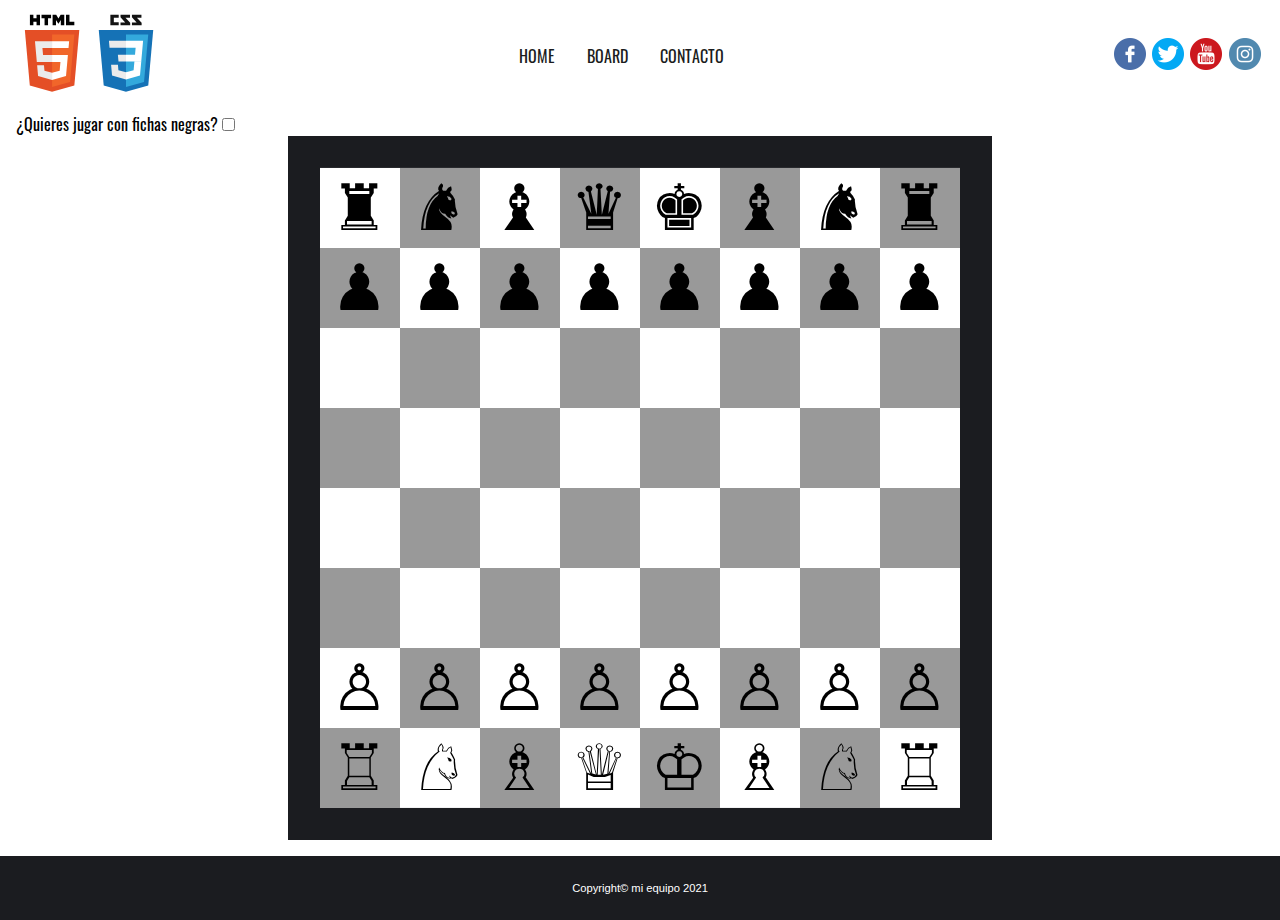
<file: sitio-web/board-page/index-board.html>
<!DOCTYPE html>
<html lang="en">

<head>
    <meta charset="UTF-8">
    <meta http-equiv="X-UA-Compatible" content="IE=edge">
    <meta name="viewport" content="width=device-width, initial-scale=1.0">
    <title>Chess Board</title>
    <link rel="stylesheet" href="stylesheet-board.css">
</head>

<body class="page__container">
    <header class="header__container">
        <img class="main-logo" src="../home-page/assets/img/logo.svg" alt="Html & CSS logo"></img>
        <input type="checkbox" class="checkbox__button" id="toggle__input">
        <label class="toggle__input toggle__input--open" for="toggle__input">&#9776;</label>
        <label class="toggle__input toggle__input--close" for="toggle__input">&#120299;</label>
        <nav class="nav__container">
            <ul class="menu-bar__list">
                <li><a class="menu-bar__item" href="../home-page/assets/index.html">HOME</a></li>
                <li><a class="menu-bar__item" href="./index-board.html">BOARD</a></li>
                <li><a class="menu-bar__item" href="../contact-page/index-contact.html">CONTACTO</a></li>
            </ul>
            <div class="logos__container--aligner">
                <div class="logos__container--social-media">
                    <a href="https://www.facebook.com/">
                    <img class="social-media__logo logo__facebook" src="../home-page/assets/img/fb-logo.png"
                        alt="Facebook logo">
                    </a>
                    <a href="https://www.twitter.com/">
                    <img class="social-media__logo logo__twitter" href="https://www.twitter.com/" src="../home-page/assets/img/twit-logo.png"
                        alt="Twitter logo">
                        </a>
                        <a href="https://www.youtube.com/">
                    <img class="social-media__logo logo__youtube" href="https://www.youtube.com/" src="../home-page/assets/img/yt-logo.png"
                        alt="Youtube logo">
                    </a>
                    <a href="https://www.instagram.com/">
                    <img class="social-media__logo logo__instagram" src="../home-page/assets/img/inst-logo.png"
                        alt="Instagram logo">
                        </a>
                </div>
            </div>
        </nav>
        <nav class="nav__container--desktop">
            <ul class="menu-bar__list">
                <li><a class="menu-bar__item" href="../home-page/assets/index.html">HOME</a></li>
                <li><a class="menu-bar__item" href="./index-board.html">BOARD</a></li>
                <li><a class="menu-bar__item" href="../contact-page/index-contact.html">CONTACTO</a></li>
            </ul>
            <div class="logos__container--aligner">
                <div class="logos__container--social-media">
                    <a href="https://www.facebook.com/">
                    <img class="social-media__logo logo__facebook" src="../home-page/assets/img/fb-logo.png"
                        alt="Facebook logo">
                    </a>
                    <a href="https://www.twitter.com/">
                    <img class="social-media__logo logo__twitter" href="https://www.twitter.com/" src="../home-page/assets/img/twit-logo.png"
                        alt="Twitter logo">
                        </a>
                        <a href="https://www.youtube.com/">
                    <img class="social-media__logo logo__youtube" href="https://www.youtube.com/" src="../home-page/assets/img/yt-logo.png"
                        alt="Youtube logo">
                    </a>
                    <a href="https://www.instagram.com/">
                    <img class="social-media__logo logo__instagram" src="../home-page/assets/img/inst-logo.png"
                        alt="Instagram logo">
                        </a>
                </div>
            </div>
        </nav>
    </header>
    <main class="main__container">
        <label for="input__color--picker" class="chess-board__color--picker__label">¿Quieres jugar con fichas
            negras?</label>
        <input id="input__color--picker" type="checkbox" class="chess-board__color--picker__input hidden__input">
        <div class="chess-board__container">
            <div class="chess-board">
                <div class="chess-board__cell white--cell">♖</div>
                <div class="chess-board__cell black--cell">♘</div>
                <div class="chess-board__cell white--cell">♗</div>
                <div class="chess-board__cell black--cell">♔</div>
                <div class="chess-board__cell white--cell">♕</div>
                <div class="chess-board__cell black--cell">♗</div>
                <div class="chess-board__cell white--cell">♘</div>
                <div class="chess-board__cell black--cell">♖</div>

                <div class="chess-board__cell black--cell">♙</div>
                <div class="chess-board__cell white--cell">♙</div>
                <div class="chess-board__cell black--cell">♙</div>
                <div class="chess-board__cell white--cell">♙</div>
                <div class="chess-board__cell black--cell">♙</div>
                <div class="chess-board__cell white--cell">♙</div>
                <div class="chess-board__cell black--cell">♙</div>
                <div class="chess-board__cell white--cell">♙</div>

                <div class="chess-board__cell white--cell"></div>
                <div class="chess-board__cell black--cell"></div>
                <div class="chess-board__cell white--cell"></div>
                <div class="chess-board__cell black--cell"></div>
                <div class="chess-board__cell white--cell"></div>
                <div class="chess-board__cell black--cell"></div>
                <div class="chess-board__cell white--cell"></div>
                <div class="chess-board__cell black--cell"></div>

                <div class="chess-board__cell black--cell"></div>
                <div class="chess-board__cell white--cell"></div>
                <div class="chess-board__cell black--cell"></div>
                <div class="chess-board__cell white--cell"></div>
                <div class="chess-board__cell black--cell"></div>
                <div class="chess-board__cell white--cell"></div>
                <div class="chess-board__cell black--cell"></div>
                <div class="chess-board__cell white--cell"></div>

                <div class="chess-board__cell white--cell"></div>
                <div class="chess-board__cell black--cell"></div>
                <div class="chess-board__cell white--cell"></div>
                <div class="chess-board__cell black--cell"></div>
                <div class="chess-board__cell white--cell"></div>
                <div class="chess-board__cell black--cell"></div>
                <div class="chess-board__cell white--cell"></div>
                <div class="chess-board__cell black--cell"></div>

                <div class="chess-board__cell black--cell"></div>
                <div class="chess-board__cell white--cell"></div>
                <div class="chess-board__cell black--cell"></div>
                <div class="chess-board__cell white--cell"></div>
                <div class="chess-board__cell black--cell"></div>
                <div class="chess-board__cell white--cell"></div>
                <div class="chess-board__cell black--cell"></div>
                <div class="chess-board__cell white--cell"></div>

                <div class="chess-board__cell white--cell">♟</div>
                <div class="chess-board__cell black--cell">♟</div>
                <div class="chess-board__cell white--cell">♟</div>
                <div class="chess-board__cell black--cell">♟</div>
                <div class="chess-board__cell white--cell">♟</div>
                <div class="chess-board__cell black--cell">♟</div>
                <div class="chess-board__cell white--cell">♟</div>
                <div class="chess-board__cell black--cell">♟</div>

                <div class="chess-board__cell black--cell">♜</div>
                <div class="chess-board__cell white--cell">♞</div>
                <div class="chess-board__cell black--cell">♝</div>
                <div class="chess-board__cell white--cell">♚</div>
                <div class="chess-board__cell black--cell">♛</div>
                <div class="chess-board__cell white--cell">♝</div>
                <div class="chess-board__cell black--cell">♞</div>
                <div class="chess-board__cell white--cell">♜</div>
            </div>
        </div>
    </main>

    <footer class="footer__container">
        <p class="footer__text">Copyright© mi equipo 2021</p>
    </footer>
</body>

</html>
</file>
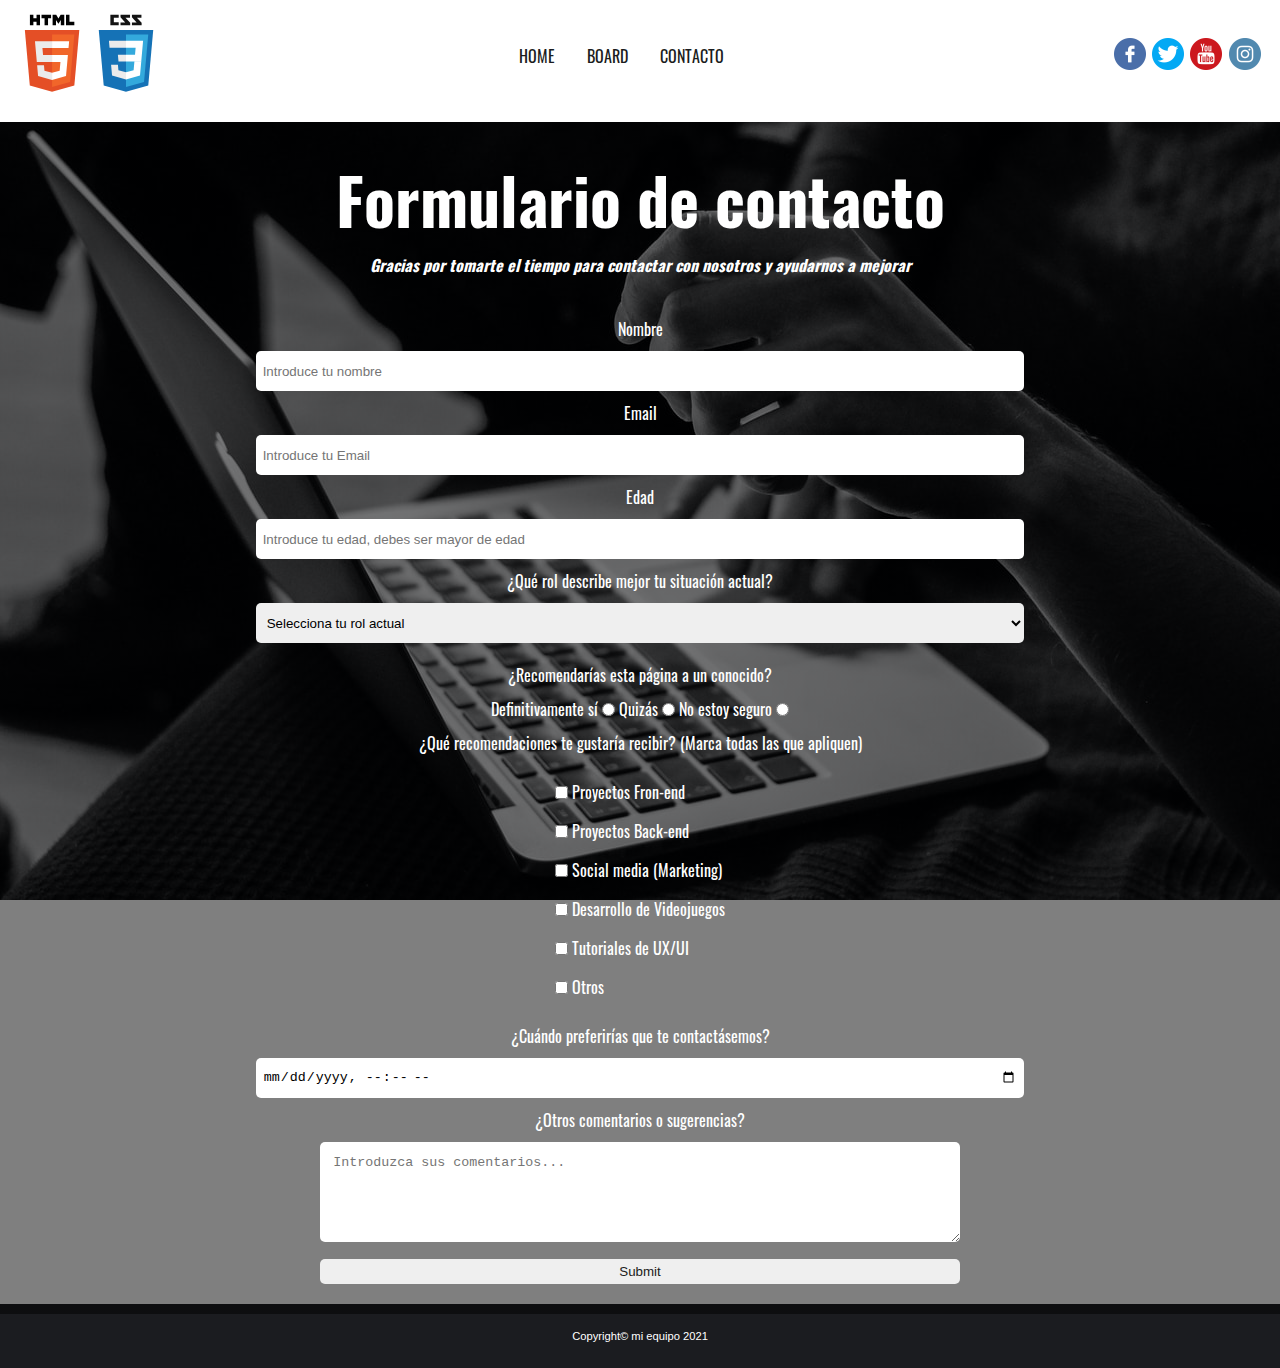
<file: sitio-web/contact-page/index-contact.html>
<!DOCTYPE html>
<html lang="en">

<head>
    <meta charset="UTF-8">
    <meta http-equiv="X-UA-Compatible" content="IE=edge">
    <meta name="viewport" content="width=device-width, initial-scale=1.0">
    <title>Document</title>
    <link rel="stylesheet" href="stylesheet-contact.css">
</head>

<body>
    <header class="header__container">
        <img class="main-logo" src="/sitio-web/home-page/assets/img/logo.svg" alt="Html & CSS logo"></img>
        <input type="checkbox" class="checkbox__button" id="toggle__input">
        <label class="toggle__input toggle__input--open" for="toggle__input">&#9776;</label>
        <label class="toggle__input toggle__input--close" for="toggle__input">&#120299;</label>
        <nav class="nav__container">
            <ul class="menu-bar__list">
                <li><a class="menu-bar__item" href="../home-page/assets/index.html">HOME</a></li>
                <li><a class="menu-bar__item" href="../board-page/index-board.html">BOARD</a></li>
                <li><a class="menu-bar__item" href="/sitio-web/contact-page/index-contact.html">CONTACTO</a></li>
            </ul>
            <div class="logos__container--aligner">
                <div class="logos__container--social-media">
                    <a href="https://www.facebook.com/">
                        <img class="social-media__logo logo__facebook" src="/sitio-web/home-page/assets/img/fb-logo.png"
                            alt="Facebook logo">
                    </a>
                    <a href="https://www.twitter.com/">
                        <img class="social-media__logo logo__twitter" href="https://www.twitter.com/"
                            src="/sitio-web/home-page/assets/img/twit-logo.png" alt="Twitter logo">
                    </a>
                    <a href="https://www.youtube.com/">
                        <img class="social-media__logo logo__youtube" href="https://www.youtube.com/"
                            src="/sitio-web/home-page/assets/img/yt-logo.png" alt="Youtube logo">
                    </a>
                    <a href="https://www.instagram.com/">
                        <img class="social-media__logo logo__instagram" src="/sitio-web/home-page/assets/img/inst-logo.png"
                            alt="Instagram logo">
                    </a>
                </div>
            </div>
        </nav>
        <nav class="nav__container--desktop">
            <ul class="menu-bar__list">
                <li><a class="menu-bar__item" href="../home-page/assets/index.html">HOME</a></li>
                <li><a class="menu-bar__item" href="../board-page/index-board.html">BOARD</a></li>
                <li><a class="menu-bar__item" href="/sitio-web/contact-page/index-contact.html">CONTACTO</a></li>
            </ul>
            <div class="logos__container--aligner">
                <div class="logos__container--social-media">
                    <a href="https://www.facebook.com/">
                        <img class="social-media__logo logo__facebook" src="/sitio-web/home-page/assets/img/fb-logo.png"
                            alt="Facebook logo">
                    </a>
                    <a href="https://www.twitter.com/">
                        <img class="social-media__logo logo__twitter" href="https://www.twitter.com/"
                            src="/sitio-web/home-page/assets/img/twit-logo.png" alt="Twitter logo">
                    </a>
                    <a href="https://www.youtube.com/">
                        <img class="social-media__logo logo__youtube" href="https://www.youtube.com/"
                            src="/sitio-web/home-page/assets/img/yt-logo.png" alt="Youtube logo">
                    </a>
                    <a href="https://www.instagram.com/">
                        <img class="social-media__logo logo__instagram" src="/sitio-web/home-page/assets/img/inst-logo.png"
                            alt="Instagram logo">
                    </a>
                </div>
            </div>
        </nav>
    </header>
    <form action="http://google.com" method="get">
        <div class="contenedor-padre">
            <h1 class="titulo1">Formulario de contacto</h1>
            <h2 class="titulo2">Gracias por tomarte el tiempo para contactar con nosotros y ayudarnos a mejorar</h2>
            <p>Nombre</p>
            <div>
                <input class="input-nombre" type="text" id="name" name="nombre" placeholder="Introduce tu nombre"
                    required></input>
            </div>
            <p>Email</p>
            <div>
                <input class="input-email" type="email" id="email" name="correo" placeholder="Introduce tu Email"
                    required>
            </div>
            <p>Edad</p>
            <div>
                <input class="input-edad" type="number" min="18" name="años"
                    placeholder="Introduce tu edad, debes ser mayor de edad" required>
            </div>
            <p>¿Qué rol describe mejor tu situación actual?</p>
            <div>
                <select class="input-rol" name="rol" type="text" required>
                    <option>Selecciona tu rol actual</option>
                    <option>Estudiante</option>
                    <option>Trabajo a tiempo completo</option>
                    <option>Freelance</option>
                    <option>Buscando trabajo</option>
                </select>
            </div>
            <div class="recomendar">
                <p>¿Recomendarías esta página a un conocido?</p>
                <div class="seleccionar">
                    <label for="yes">Definitivamente sí</label>
                    <input type="radio" name="recomendacion" id="yes" class="color__change">

                    <label for="maybe">Quizás</label>
                    <input type="radio" name="recomendacion" id="maybe" class="color__change">

                    <label for="not-sure">No estoy seguro</label>
                    <input type="radio" name="recomendacion" id="not-sure" class="color__change">
                </div>
            </div>
            <p>¿Qué recomendaciones te gustaría recibir? (Marca todas las que apliquen)</p>
            <div class="recomendaciones">
                <div class="frontend">
                    <input type="checkbox" name="front" id="reco">
                    <label for="reco">Proyectos Fron-end</label>
                </div>
                <div class="backend">
                    <input type="checkbox" name="back" id="reco">
                    <label for="reco">Proyectos Back-end</label>
                </div>
                <div class="media">
                    <input type="checkbox" name="social" id="reco">
                    <label for="reco">Social media (Marketing)</label>
                </div>
                <div class="juegos">
                    <input type="checkbox" name="videojuegos" id="reco">
                    <label for="reco">Desarrollo de Videojuegos</label>
                </div>
                <div class="ux">
                    <input type="checkbox" name="uxui" id="reco">
                    <label for="reco">Tutoriales de UX/UI</label>
                </div>
                <div class="other">
                    <input type="checkbox" name="otros" id="reco">
                    <label for="reco">Otros</label>
                </div>
            </div>
            <p>¿Cuándo preferirías que te contactásemos?</p>
            <div>
                <input class="input-fecha" type="datetime-local" name="fecha" min="2022-01-01" required>
            </div>

            <p>¿Otros comentarios o sugerencias?</p>
            <div>
                <textarea class="input-coment" placeholder="Introduzca sus comentarios..." name="coments"></textarea>
            </div>

            <div>
                <input class="send" type="submit" name="enviar">
            </div>
        </div>
    </form>
</body>

 <footer class="footer__container">
        <p class="footer__text">Copyright© mi equipo 2021</p>
    </footer>

</html>
</file>
<file: sitio-web/board-page/stylesheet-board.css>
* {
    padding: 0px;
    margin: 0px;
    box-sizing: border-box;
}

@font-face {
    font-family:'Oswald-regular';
    src: url(../home-page/assets/fonts/Oswald-Regular.ttf);
}
body {
    font-family: 'Oswald-regular';
  }
.page__container {
    min-height: 100vh;
    width: 100%;
     display: flex;
    flex-direction: row;
    flex-wrap: wrap;
}
/* HEADER CONTAINER */
.header__container {
    width: 100%;
    height: fit-content;
    background-color: #ffffff;
    display: flex;
    flex-wrap: wrap;
    justify-content: space-between;
}
.toggle__input--open{
    font-size: 2rem;
    margin: 0.5em 1em 0em 0em;
    height: min-content;
}
.toggle__input--close{
    display:none;
    font-size: 1.5rem;
    margin: 1em 1.5em 0em 0em;
    height: min-content;
    }

.checkbox__button{
    display: none;
}

.main-logo {
    height: 7em;
    margin-left: 1em;
}
.nav__container{
    width: 100%;
    position: absolute;
    overflow: hidden;
    transition: transform .8s ease-out; 
    transform: translateY(-270px);
    z-index: 100;
    background-color: #ffffff;
}
.nav__container--desktop{
    display: none;
}

.checkbox__button:checked ~ .nav__container{
    height: fit-content;
    transform-origin: top center;
    transform: translateY(13vh);
    position:absolute;
    background-color: #ffffff;
    z-index: 100;
}

.checkbox__button:checked ~ .toggle__input--close{
    display:block;
}
.checkbox__button:checked ~ .toggle__input--open{
    display:none;
}

.menu-bar__list {
    display: flex;
    flex-direction: column;
}

.menu-bar__list li {
    list-style-type: none;
    margin: 1.5em 0 1.5em 0;
}

.menu-bar__list li a {
    padding: 2em 1em;
    text-decoration: none;
    color:#1b1c20;
    font-size: 1rem;

}

.logos__container--social-media {
    display: flex;
    justify-content: flex-start;
    margin: 1em 0em 1em 0.8em;
}

.social-media__logo {
    width: 2em;
    height: 2em;
    margin:0 0.2em 0 0.2em;
    transition: transform .25s ease-in;
}
/* MAIN CONTAINER */
.main__container {
    width: 100%;
}

.chess-board__color--picker__label {
    align-self: flex-start;
    margin-left: 1em;
}

.chess-board__container{
    display: flex;
    justify-content: center;
}

.chess-board {
    box-sizing: content-box;
    display: flex;
    flex-wrap: wrap;
    width: 70vw;
    height: 70vw;
    margin: 1em 0 1em 0;
    border: 1.5em solid #1b1c20;
  }
  
  .chess-board__cell {
    display: flex;
    justify-content: center;
    align-items: flex-end;
    height: 12.5%;
    width: 12.5%;
    max-height: 100vw;
    max-width: 100vw;
    font-size: 7vw;
  }
  

.chess-board__color--picker__input:checked + div .chess-board{
    -webkit-transform: rotateZ(360deg);
    transform: rotateZ(360deg);
    -webkit-transition: transform 1s ease-out;
    transition: transform 1s ease-out;
}
.chess-board__color--picker__input:checked ~ div .chess-board .chess-board__cell{
    -webkit-transform: rotateX(360deg);
    transform: rotateX(360deg);
    -webkit-transition: transform 1s ease-out;
    transition: transform 1s ease-out;
}

.chess-board__color--picker__input:not(:checked) + div .chess-board{
    -webkit-transition: transform 1s ease-out;
    transition: transform 1s ease-out;
    -webkit-transform: transform rotateZ(180deg);
    transform: rotateZ(180deg);
}
.chess-board__color--picker__input:not(:checked) ~ div .chess-board .chess-board__cell{
    -webkit-transition: transform 1s ease-out;
    transition: transform 1s ease-out;
    -webkit-transform: transform rotateZ(180deg);
    transform: rotateX(180deg);
}

.black--cell{
    background-color: #1b1c20;
  }

.black--cell{
    background-color:#999999;
}
/* FOOTER */
.footer__container {
    width: 100%;
    height: 4em;
    display: flex;
    align-items: center;
    justify-content: center;
    margin-top: auto;
    background-color: #1b1c20;
}
.footer__text {
    color: white;
    font-size: 0.7rem;
    font-family:'Oswald-Light', sans-serif;
}

/* Mediaqueries breakpoints */

@media (min-width: 481px) {
    .chess-board{
    width: 60vw;
    height: 60vw;
    }
}

@media (min-width: 1025px) {
    .header__container{
        display: flex;
        flex-wrap: nowrap;
        height: min-content;
        flex-direction: row;
        justify-content: space-between;
        align-items: center;
    }
    .nav.main__container{
        display: none;
    }
    .nav__container--desktop{
        width: 100%;
        display: flex;
        flex-direction: row;
        justify-content: center;
        align-items: center;
        position: revert;
        overflow: revert;
        transition: none;
        transform: none;
        width: 100%;
        z-index: auto;
    }
    .logos__container--aligner {
        display: flex;
        justify-content: center;
        margin: 1em;
    }
    .checkbox__button:checked ~ .nav__container{
        display:none;
    }
    .checkbox__button:checked ~ .toggle__input--close{
        display:none;
    }
    .menu-bar__list{
        flex-direction: row;
        width: 100%;
        justify-content: center;
    }
    .menu-bar__list li a {
        padding: 2em 1em;
        text-decoration: none;
        color: #1b1c20;
        font-size: 1rem;
    }
    .menu-bar__item:hover{
        padding: 2em 1em;
        text-decoration: underline;
        color: #ffffff;
        font-size: 1rem;
        background-color: #1b1c20;
        transition: background-color .3s;
    }
    .logos__container--social-media{
        align-items: center;
        width: 100%;
    }

    .toggle__input{
        display: none;
    }


    .social-media__logo:hover{
    transform: scale(1.25);
    }
    
    .chess-board{
    width: 50vw;
    height: 50vw;
    margin:0 0 1em 0;
    border: 2em solid #1b1c20;
    }
    .chess-board__cell {
    font-size: 5vw;
      }
}

@media (min-width: 1440px) {

.chess-board{
    width: 38vw;
    height: 38vw;
    }
.chess-board__cell {
    font-size: 4vw;
    }

}
</file>
<file: sitio-web/contact-page/stylesheet-contact.css>
* {
    padding: 0px;
    margin: 0px;
    box-sizing: border-box;
}

@font-face{
    font-family: 'Oswald';
    src: url('./assets/font/Oswald-Bold.ttf');
    src: url('./assets/font/Oswald-ExtraLight.ttf');
    src: url('./assets/font/Oswald-Light.ttf');
    src: url('./assets/font/Oswald-Medium.ttf');
    src: url('./assets/font/Oswald-Regular.ttf');
    src: url('./assets/font/Oswald-SemiBold.ttf');
    src: url('./assets/font/Oswald-VariableFont_wght.ttf');
}
.header__container {
    width: 100%;
    height: fit-content;
    background-color: #ffffff;
    display: flex;
    flex-wrap: wrap;
    justify-content: space-between;
    font-family: 'Oswald';
}
.toggle__input--open{
    font-size: 2rem;
    margin: 0.5em 1em 0em 0em;
    height: min-content;
}
.toggle__input--close{
    display:none;
    font-size: 1.5rem;
    margin: 1em 1.5em 0em 0em;
    height: min-content;
    }

.checkbox__button{
    display: none;
}

.main-logo {
    height: 7em;
    margin-left: 1em;
}
.nav__container{
    width: 100%;
    position: absolute;
    overflow: hidden;
    transition: transform .8s ease-out; 
    transform: translateY(-270px);
    z-index: 100;
    background-color: #ffffff;
}
.nav__container--desktop{
    display: none;
}

.checkbox__button:checked ~ .nav__container{
    height: fit-content;
    transform-origin: top center;
    transform: translateY(13vh);
    position:absolute;
    background-color: #ffffff;
    z-index: 100;
}

.checkbox__button:checked ~ .toggle__input--close{
    display:block;
}
.checkbox__button:checked ~ .toggle__input--open{
    display:none;
}

.menu-bar__list {
    display: flex;
    flex-direction: column;
}

.menu-bar__list li {
    list-style-type: none;
    margin: 1.5em 0 1.5em 0;
}

.menu-bar__list li a {
    padding: 2em 1em;
    text-decoration: none;
    color:#1b1c20;
    font-size: 1rem;

}

.logos__container--social-media {
    display: flex;
    justify-content: flex-start;
    margin: 1em 0em 1em 0.8em;
}

.social-media__logo {
    width: 2em;
    height: 2em;
    margin:0 0.2em 0 0.2em;
    transition: transform .25s ease-in;
}
.contenedor-padre{
    background: linear-gradient(rgba(0, 0, 0, 0.5), rgba(0, 0, 0, 0.5) 20%),
    url(./assets/img/img-background-form.jpg) fixed;
    width: 100%;
    height: 100%;
    position: relative;
    font-family: 'Oswald';
    display: inline-block;
    text-align: center;
    top: 10px;
    color: white;
}

h1{
    font-size: 4em;
    font-style: bold;
    margin-top: 30px;
    margin-bottom: 7px;
}

h2{
    font-size: 1em;
    font-style: italic;
    margin-bottom: 40px;
}

.input-nombre, .input-email, .input-edad, .input-rol, .input-fecha{
    padding: 1em;
    border-radius: 5px;
    width: 75%;
    height: 3em;
    border: none;
    margin-top: 10px;
    margin-bottom: 10px;
}

.recomendar{
    margin-top: 10px;
    margin-bottom: 10px;
}

.seleccionar{
    margin-top: 10px;
    margin-bottom: 10px;
}

.color__change{
    filter: grayscale(1);
}

.recomendaciones{
    margin-top: 10px;
    margin-bottom: 10px;
    display: inline-block;
    text-align: left;
    color: white;
}

.frontend, .backend, .media, .juegos, .ux, .other{
    margin-top: 15px;
    margin-bottom: 15px;
}

.input-coment{
    border-radius: 5px;
    width: 75%;
    height: 100px;
    padding: 1em;
    border: 0;
    margin-top: 10px;
    margin-bottom: 10px;
}

.send{
    color: #1b1c20; 
    width: 75%;
    height: 25px;
    border-radius: 5px;
    border: 0;
    margin-bottom: 30px;
}
.footer__container {
    width: 100%;
    height: 4em;
    display: flex;
    align-items: center;
    justify-content: center;
    margin-top: auto;
    background-color: #1b1c20;
}
.footer__text {
    color: white;
    font-size: 0.7rem;
    font-family:'Oswald-Light', sans-serif;
}


@media (min-width: 481px){
    .input-nombre, .input-email, .input-edad, .input-rol, .input-fecha{
        padding: 0.5em;
        width: 75%;
    }
}

@media (min-width: 1025px) {
    .header__container{
        display: flex;
        flex-wrap: nowrap;
        height: min-content;
        flex-direction: row;
        justify-content: space-between;
        align-items: center;
    }
    .nav.main__container{
        display: none;
    }
    .nav__container--desktop{
        width: 100%;
        display: flex;
        flex-direction: row;
        justify-content: center;
        align-items: center;
        position: revert;
        overflow: revert;
        transition: none;
        transform: none;
        width: 100%;
        z-index: auto;
    }
    .logos__container--aligner {
        display: flex;
        justify-content: center;
        margin: 1em;
    }
    .checkbox__button:checked ~ .nav__container{
        display:none;
    }
    .checkbox__button:checked ~ .toggle__input--close{
        display:none;
    }
    .menu-bar__list{
        flex-direction: row;
        width: 100%;
        justify-content: center;
    }
    .menu-bar__list li a {
        padding: 2em 1em;
        text-decoration: none;
        color: #1b1c20;
        font-size: 1rem;
    }
    .menu-bar__item:hover{
        padding: 2em 1em;
        text-decoration: underline;
        color: #ffffff;
        font-size: 1rem;
        background-color: #1b1c20;
        transition: background-color .3s;
    }
    .logos__container--social-media{
        align-items: center;
        width: 100%;
    }

    .toggle__input{
        display: none;
    }
    
    .social-media__logo:hover{
    transform: scale(1.25);
    }
    .input-nombre, .input-email, .input-edad, .input-rol, .input-fecha{
        padding: 0.5em;
        width: 60%;
    }
    .input-coment{
        width: 50%;
    }
    
    .send{
        width: 50%;
    }
}

@media (min-width: 1440px) {
    .input-nombre, .input-email, .input-edad, .input-rol, .input-fecha{
        padding: 0.5em;
        width: 50%;
    }
}
</file>
